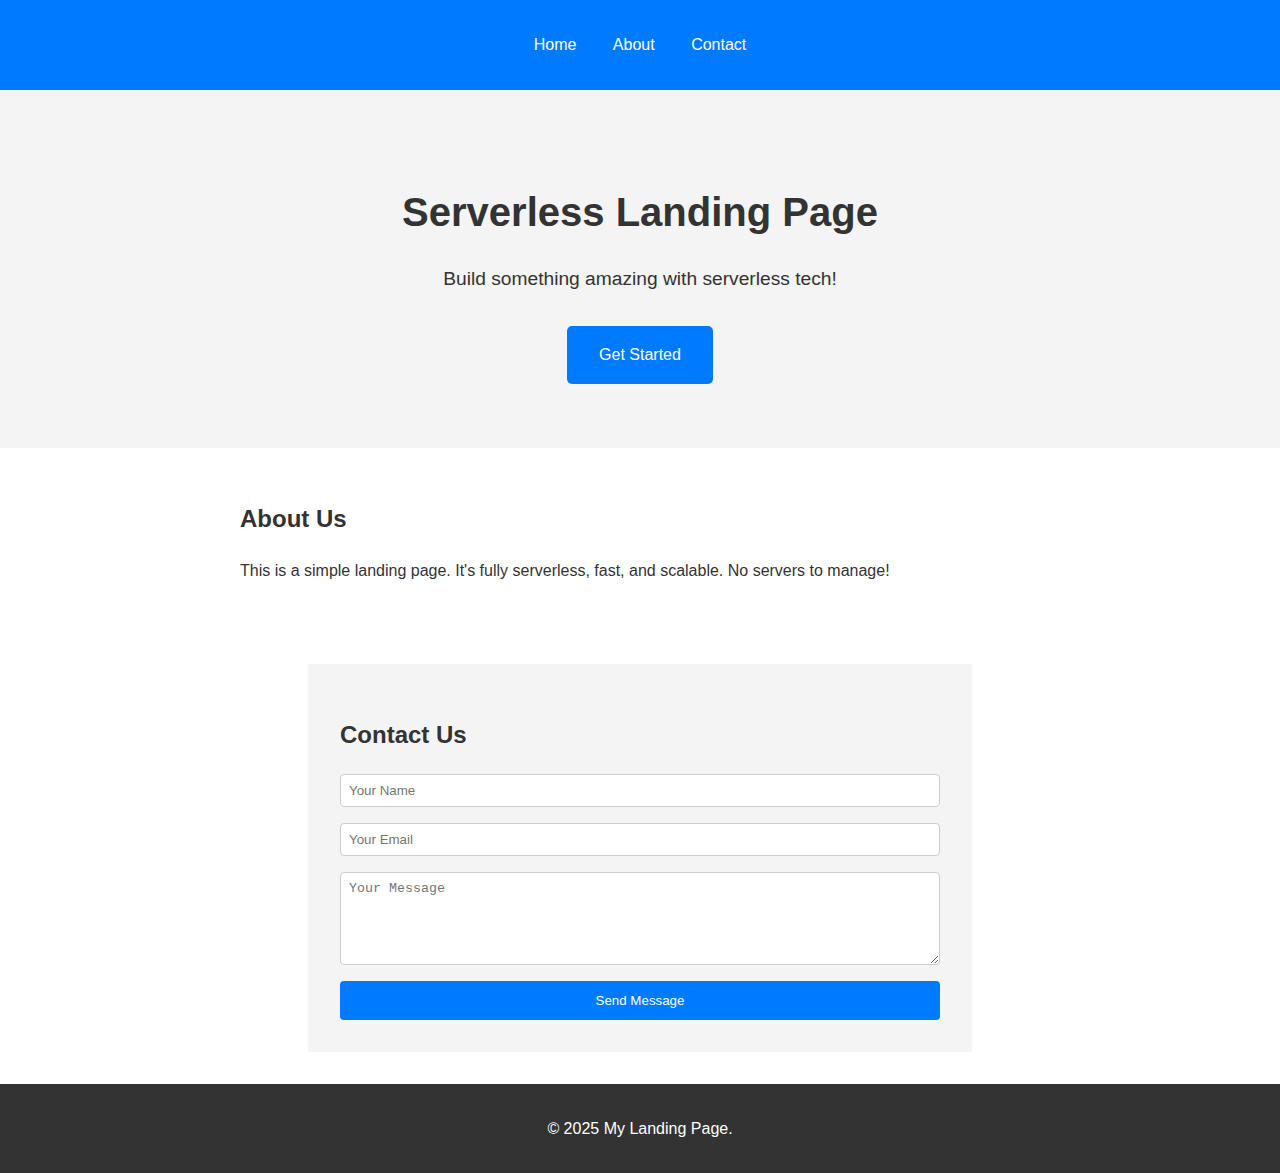
<file: index.html>
<!DOCTYPE html>
<html lang="en">
<head>
    <meta charset="UTF-8">
    <meta name="viewport" content="width=device-width, initial-scale=1.0">
    <title>Serverless Landing Page</title>
    <link rel="stylesheet" href="style.css">
</head>
<body>
    <header>
        <nav>
            <ul>
                <li><a href="#home">Home</a></li>
                <li><a href="#about">About</a></li>
                <li><a href="#contact">Contact</a></li>
            </ul>
        </nav>
    </header>

    <section id="home" class="hero">
        <h1>Serverless Landing Page</h1>
        <p>Build something amazing with serverless tech!</p>
        <a href="#contact" class="btn">Get Started</a>
    </section>

    <section id="about" class="about">
        <h2>About Us</h2>
        <p>This is a simple landing page. It's fully serverless, fast, and scalable. No servers to manage!</p>
    </section>

    <section id="contact" class="contact">
        <h2>Contact Us</h2>
        <form id="contactForm">
            <input type="text" name="name" placeholder="Your Name" required>
            <input type="email" name="email" placeholder="Your Email" required>
            <textarea name="message" placeholder="Your Message" rows="5" required></textarea>
            <button type="submit">Send Message</button>
        </form>
        <div id="success">Message sent successfully! </div>
    </section>

    <footer>
        <p>&copy; 2025 My Landing Page.</p>
    </footer>

    <script src="script.js"></script>
</body>
</html>
</file>
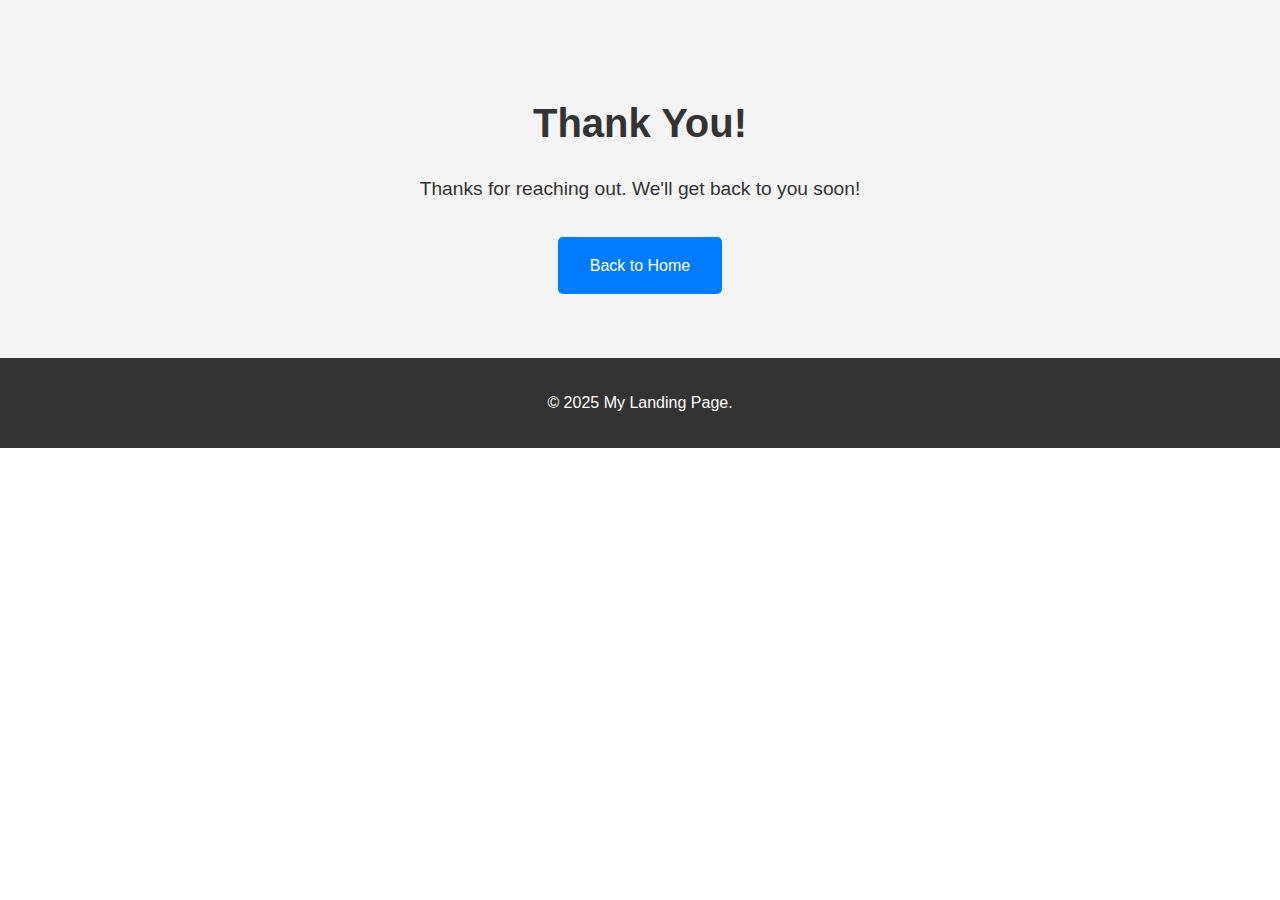
<file: thankyou.html>
<!DOCTYPE html>
<html lang="en">
<head>
    <meta charset="UTF-8">
    <meta name="viewport" content="width=device-width, initial-scale=1.0">
    <title>Thank You</title>
    <link rel="stylesheet" href="style.css">
</head>
<body>
    <section class="hero">
        <h1>Thank You!</h1>
        <p>Thanks for reaching out. We'll get back to you soon!</p>
        <a href="index.html" class="btn">Back to Home</a>
    </section>

    <footer>
        <p>&copy; 2025 My Landing Page.</p>
    </footer>
</body>
</html>
</file>
<file: style.css>
body {
    font-family: Arial, sans-serif;
    margin: 0;
    padding: 0;
    line-height: 1.6;
    color: #333;
}

header {
    background: #007BFF;
    color: white;
    padding: 1rem 0;
    text-align: center;
}

nav ul {
    list-style: none;
    padding: 0;
}

nav ul li {
    display: inline;
    margin: 0 1rem;
}

nav ul li a {
    color: white;
    text-decoration: none;
}

.hero {
    background: #f4f4f4;
    padding: 4rem 2rem;
    text-align: center;
}

.hero h1 {
    font-size: 2.5rem;
    margin-bottom: 1rem;
}

.hero p {
    font-size: 1.2rem;
    margin-bottom: 2rem;
}

.btn {
    background: #007BFF;
    color: white;
    padding: 1rem 2rem;
    text-decoration: none;
    border-radius: 5px;
    display: inline-block;
}

.about {
    padding: 2rem;
    max-width: 800px;
    margin: 0 auto;
}

.contact {
    background: #f4f4f4;
    padding: 2rem;
    max-width: 600px;
    margin: 2rem auto;
}

form {
    display: flex;
    flex-direction: column;
}

input, textarea {
    margin-bottom: 1rem;
    padding: 0.5rem;
    border: 1px solid #ccc;
    border-radius: 4px;
}

button {
    background: #007BFF;
    color: white;
    padding: 0.75rem;
    border: none;
    border-radius: 4px;
    cursor: pointer;
}

#success {
    display: none;
    color: green;
    margin-top: 1rem;
}

footer {
    text-align: center;
    padding: 1rem;
    background: #333;
    color: white;
}
</file>
